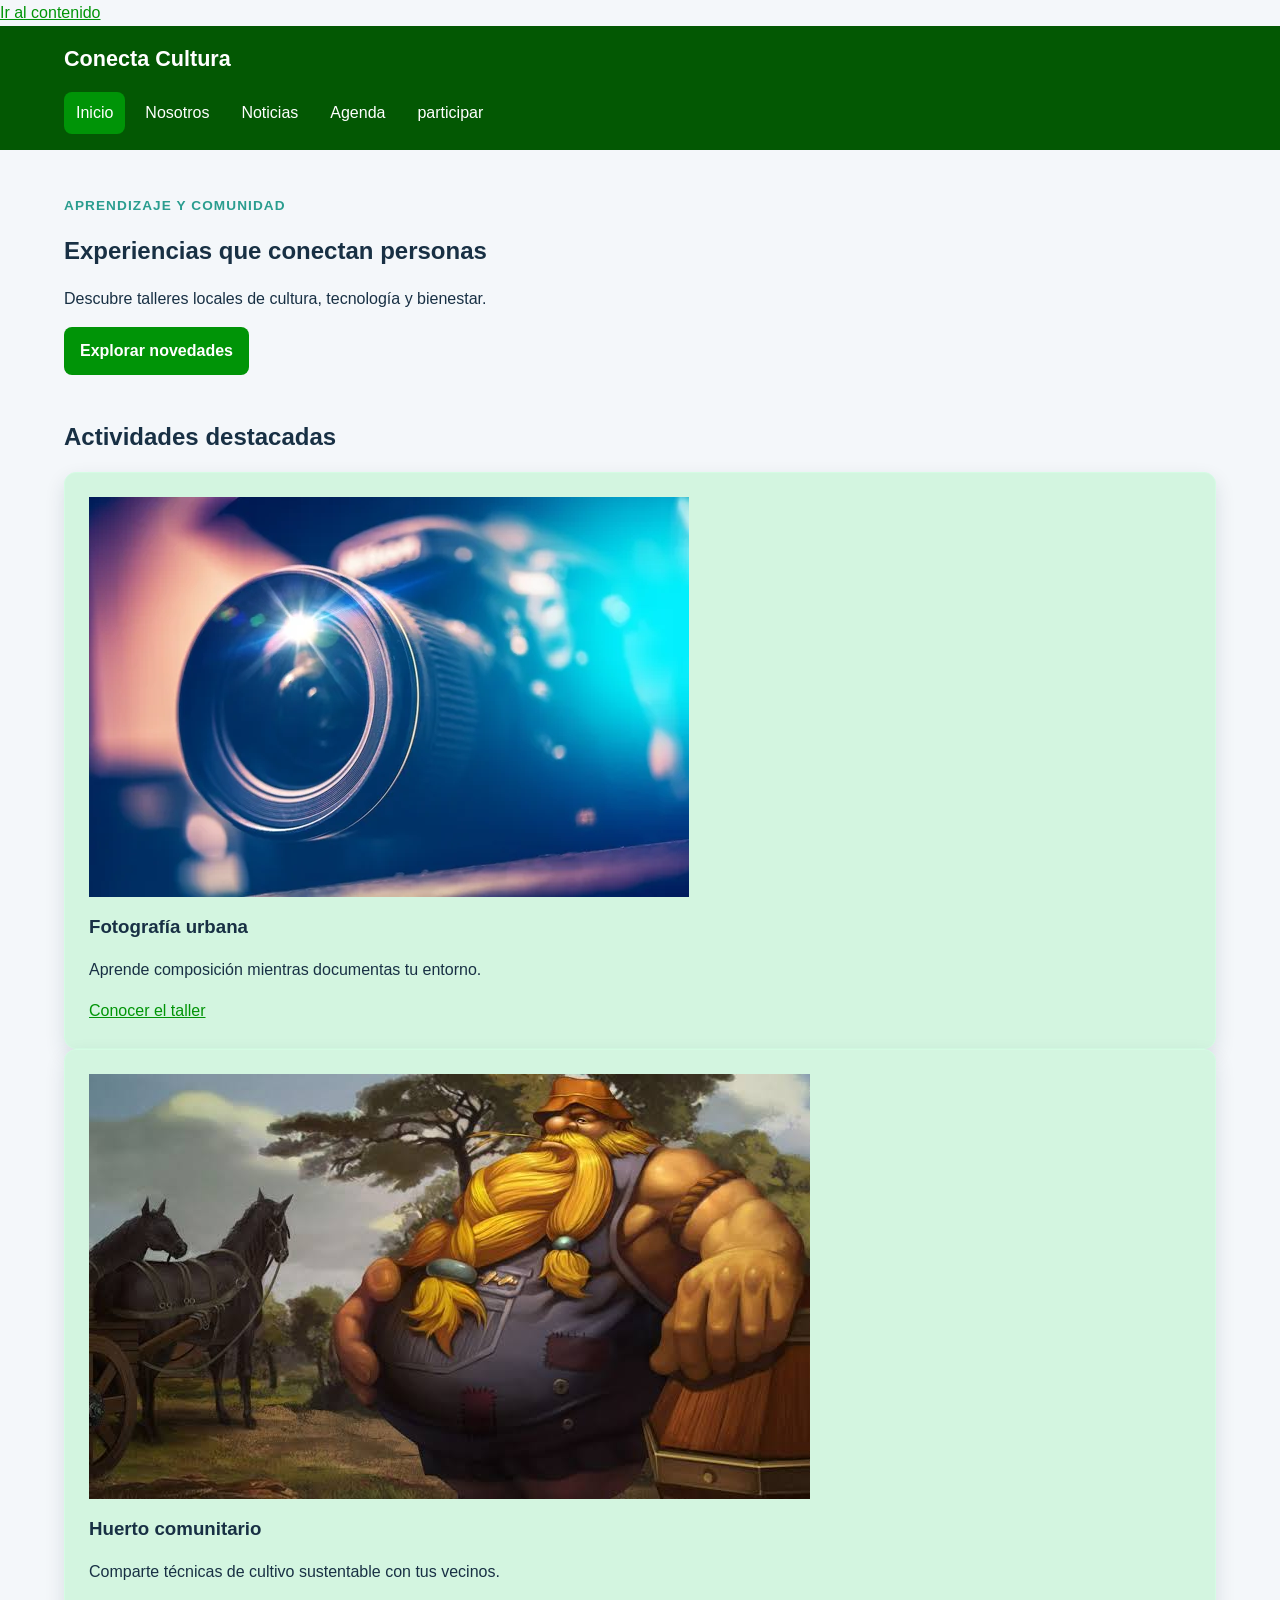
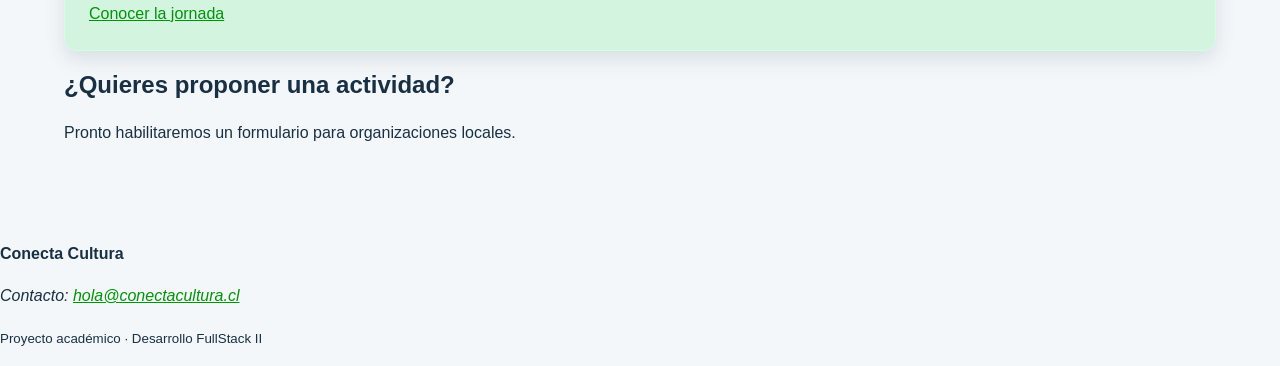
<file: index.html>
<!DOCTYPE html>
<html lang="es">
    <head>
        <meta charset="UTF-8">
        <meta name="viewport" content="width=device-width, initial-scale=1.0">
        <meta name="description" content="Talleres y actividades de Conecta Cultura">
        <title>Inicio | Conecta Cultura</title>
        <link rel="stylesheet" href="assets/css/estilos.css">
    </head>
    <body>
    <a class="salto-contenido" href="#contenido-principal">Ir al contenido</a>
<header class="cabecera-sitio">
    <a class="marca" href="index.html">Conecta Cultura</a>
        <nav aria-label="Navegación principal">
    <ul class="menu">
            <li><a href="index.html" aria-current="page">Inicio</a></li>
            <li><a href="nosotros.html">Nosotros</a></li>
            <li><a href="noticias.html">Noticias</a></li>
            <li><a href="agenda.html">Agenda</a></li>
            <li><a href="participar.html">participar</a></li>
    </ul>
    
</nav>
</header>
<main id="contenido-principal">
<section class="presentacion">
<p class="etiqueta">Aprendizaje y comunidad</p>
<h1>Experiencias que conectan personas</h1>
<p>Descubre talleres locales de cultura, tecnología y bienestar.</p>
<a class="boton" href="noticias.html">Explorar novedades</a>
</section>
<section aria-labelledby="titulo-actividades">
<h2 id="titulo-actividades">Actividades destacadas</h2>
<div class="grilla-tarjetas">
<article class="tarjeta">
<img src="assets/img/fotografia.jpg"
alt="Participantes fotografiando edificios del barrio">
<h3>Fotografía urbana</h3>
<p>Aprende composición mientras documentas tu entorno.</p>
<a href="noticia-detalle-1.html">Conocer el taller</a>
                </article>
                    <article class="tarjeta">
                    <img src="assets/img/huerto.jpg"
                    alt="Manos plantando una hierba en un huerto comunitario">
                    <h3>Huerto comunitario</h3>
                    <p>Comparte técnicas de cultivo sustentable con tus vecinos.</p>
                    <a href="noticia-detalle-2.html">Conocer la jornada</a>
                </article>
            </div>
        </section>
        <aside class="aviso" aria-labelledby="titulo-aviso">
            <h2 id="titulo-aviso">¿Quieres proponer una actividad?</h2>
            <p>Pronto habilitaremos un formulario para organizaciones locales.</p>
        </aside>
    </main>

    <footer class="pie-sitio">
        <p><strong>Conecta Cultura</strong></p>
        <address>Contacto: <a
href="mailto:hola@conectacultura.cl">hola@conectacultura.cl</a></address>
        <p><small>Proyecto académico · Desarrollo FullStack II</small></p>
    </footer>
    <script src="assets/js/app.js"></script>


</html>
</file>
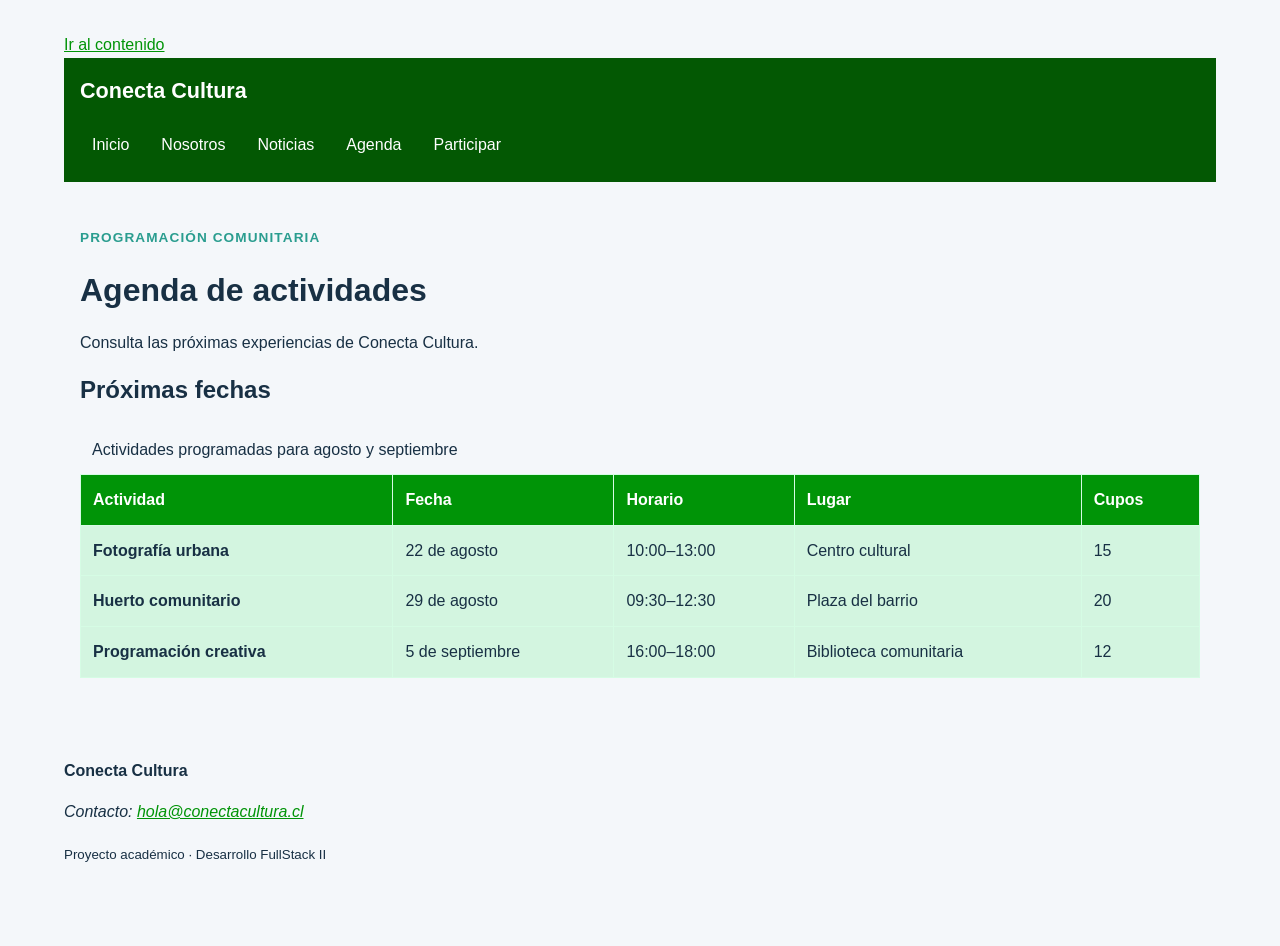
<file: agenda.html>
<!DOCTYPE html>
<html lang="es">

<main id="contenido-principal">
<head>
    <meta charset="UTF-8">
    <meta name="viewport" content="width=device-width, initial-scale=1.0">
    <meta name="description" content="Agenda de actividades de Conecta Cultura">
    <title>Agenda | Conecta Cultura</title>
    <link rel="stylesheet" href="assets/css/estilos.css">
</head>
<body>
    <a class="salto-contenido" href="#contenido-principal">Ir al contenido</a>

    <header class="cabecera-sitio">
        <a class="marca" href="index.html">Conecta Cultura</a>
        <nav aria-label="Navegación principal">
            <ul class="menu">
                <li><a href="index.html">Inicio</a></li>
                <li><a href="nosotros.html">Nosotros</a></li>
                <li><a href="noticias.html">Noticias</a></li>
                <li><a href="agenda.html" >Agenda</a></li>
                <li><a href="participar.html">Participar</a></li>
            </ul>
        </nav>
    </header>

    <main id="contenido-principal">
        <header class="encabezado-pagina">
            <p class="etiqueta">Programación comunitaria</p>
            <h1>Agenda de actividades</h1>
            <p>Consulta las próximas experiencias de Conecta Cultura.</p>
        </header>

        <section aria-labelledby="titulo-agenda">
            <h2 id="titulo-agenda">Próximas fechas</h2>
            <div class="tabla-contenedor" tabindex="0" aria-label="Agenda desplazable horizontalmente">
                <table>
                    <caption>Actividades programadas para agosto y septiembre</caption>
                    <thead>
                        <tr>
                            <th scope="col">Actividad</th>
                            <th scope="col">Fecha</th>
                            <th scope="col">Horario</th>
                            <th scope="col">Lugar</th>
                            <th scope="col">Cupos</th>
                        </tr>
                    </thead>
                    <tbody>
                        <tr>
                            <th scope="row">Fotografía urbana</th>
                            <td><time datetime="2026-08-22">22 de agosto</time></td>
                            <td><time datetime="10:00">10:00</time>–13:00</td>
                            <td>Centro cultural</td>
                            <td>15</td>
                        </tr>
                        <tr>
                            <th scope="row">Huerto comunitario</th>
                            <td><time datetime="2026-08-29">29 de agosto</time></td>
                            <td><time datetime="09:30">09:30</time>–12:30</td>
                            <td>Plaza del barrio</td>
                            <td>20</td>
                        </tr>

                        <tr>
                            <th scope="row">Programación creativa</th>
                            <td><time datetime="2026-09-05">5 de septiembre</time></td>
                            <td><time datetime="16:00">16:00</time>–18:00</td>
                            <td>Biblioteca comunitaria</td>
                            <td>12</td>
                        </tr>
                    </tbody>
                </table>
            </div>
        </section>
    </main>

    <footer class="pie-sitio">
        <p><strong>Conecta Cultura</strong></p>
        <address>Contacto: <a href="mailto:hola@conectacultura.cl">hola@conectacultura.cl</a></address>
        <p><small>Proyecto académico · Desarrollo FullStack II</small></p>
    </footer>

    <script src="assets/js/app.js"></script>
</body>
</html>
</file>
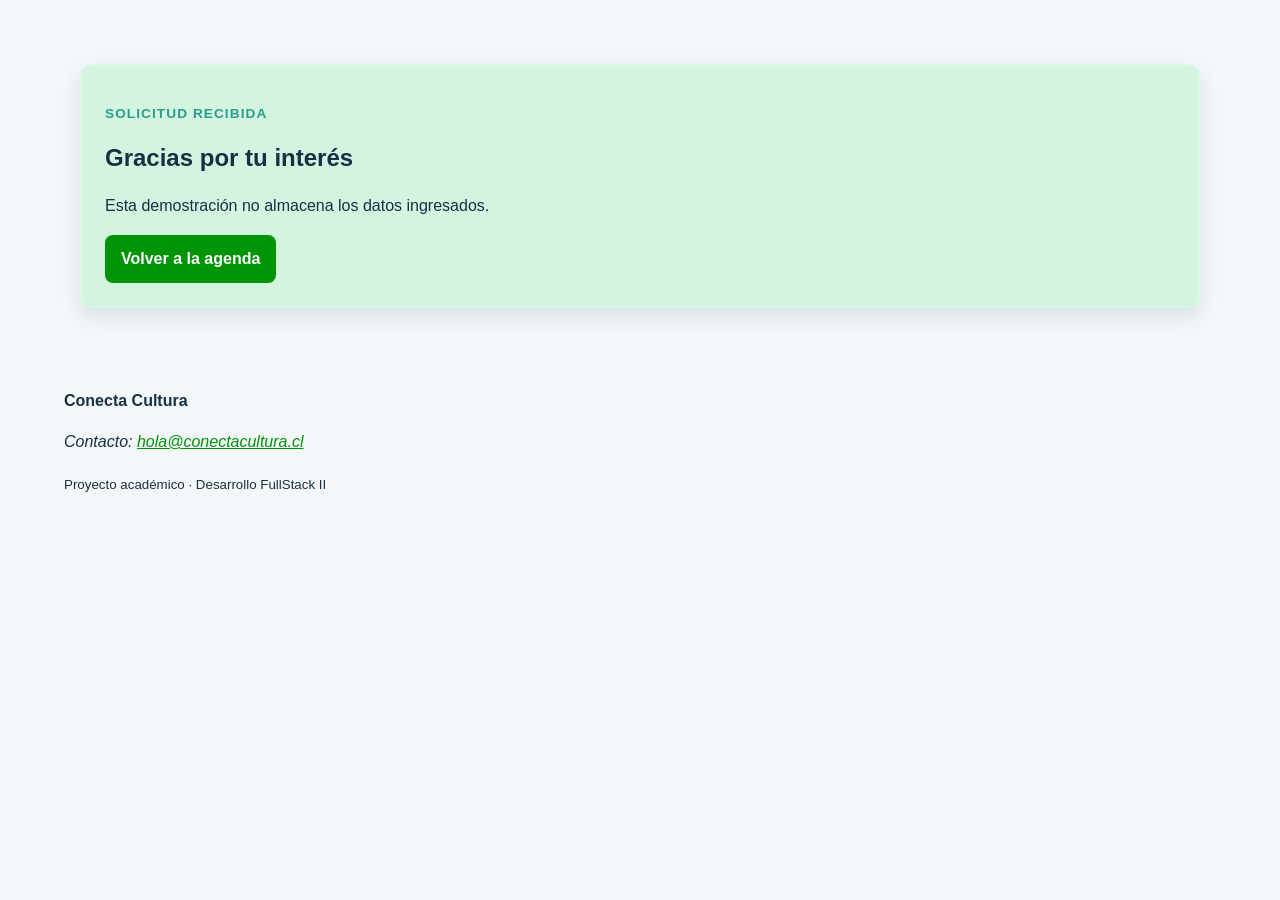
<file: confirmacion.html>
<!DOCTYPE html>
<html lang="es">
    
<main id="contenido-principal">
<head>
    <meta charset="UTF-8">
    <meta name="viewport" content="width=device-width, initial-scale=1.0">
    <meta name="description" content="Agenda de actividades de Conecta Cultura">
    <title>Agenda | Conecta Cultura</title>
    <link rel="stylesheet" href="assets/css/estilos.css">
</head>


<main id="contenido-principal">
<section class="mensaje-confirmacion">
<p class="etiqueta">Solicitud recibida</p>
<h1>Gracias por tu interés</h1>
<p>Esta demostración no almacena los datos ingresados.</p>
<a class="boton" href="agenda.html">Volver a la agenda</a>
</section>
</main>


    <footer class="pie-sitio">
        <p><strong>Conecta Cultura</strong></p>
        <address>Contacto: <a
href="mailto:hola@conectacultura.cl">hola@conectacultura.cl</a></address>
        <p><small>Proyecto académico · Desarrollo FullStack II</small></p>
    </footer>
    <script src="assets/js/app.js"></script>
    </html>
</file>
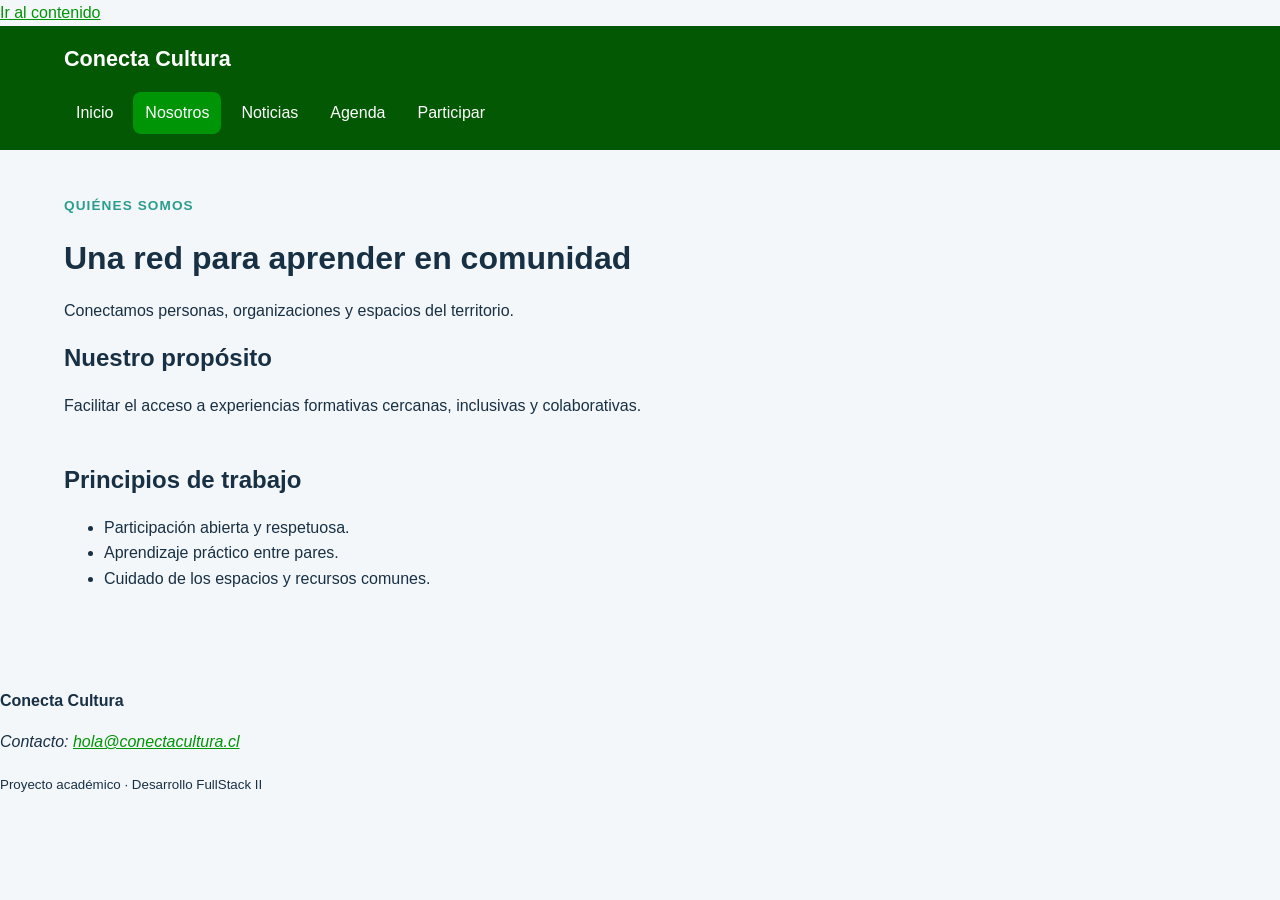
<file: nosotros.html>
<!DOCTYPE html>
<html lang="es">
    <head>
        <meta charset="UTF-8">
        <meta name="viewport" content="width=device-width, initial-scale=1.0">
        <meta name="description" content="Talleres y actividades de Conecta Cultura">
        <title>Inicio | Conecta Cultura</title>
        <link rel="stylesheet" href="assets/css/estilos.css">
    </head>
    <body>
    <a class="salto-contenido" href="#contenido-principal">Ir al contenido</a>
<header class="cabecera-sitio">
    <a class="marca" href="index.html">Conecta Cultura</a>
        <nav aria-label="Navegación principal">
    <ul class="menu">
            <li><a href="index.html">Inicio</a></li>
            <li><a href="nosotros.html" aria-current="page">Nosotros</a></li>
            <li><a href="noticias.html">Noticias</a></li>
            <li><a href="agenda.html" >Agenda</a></li>
            <li><a href="participar.html">Participar</a></li>
    </ul>
</nav>
</header>
<main id="contenido-principal">
<header class="encabezado-pagina">
<p class="etiqueta">Quiénes somos</p>
<h1>Una red para aprender en comunidad</h1>
<p>Conectamos personas, organizaciones y espacios del territorio.</p>
</header>
<section aria-labelledby="titulo-proposito">
<h2 id="titulo-proposito">Nuestro propósito</h2>
<p>Facilitar el acceso a experiencias formativas cercanas,
inclusivas y colaborativas.</p>
</section>
<section aria-labelledby="titulo-principios">
<h2 id="titulo-principios">Principios de trabajo</h2>
<ul>
<li>Participación abierta y respetuosa.</li>
<li>Aprendizaje práctico entre pares.</li>
<li>Cuidado de los espacios y recursos comunes.</li>
</ul>
</section>
</main>

    <footer class="pie-sitio">
        <p><strong>Conecta Cultura</strong></p>
        <address>Contacto: <a
href="mailto:hola@conectacultura.cl">hola@conectacultura.cl</a></address>
        <p><small>Proyecto académico · Desarrollo FullStack II</small></p>
    </footer>
    <script src="assets/js/app.js"></script>
</body>
</html>
</file>
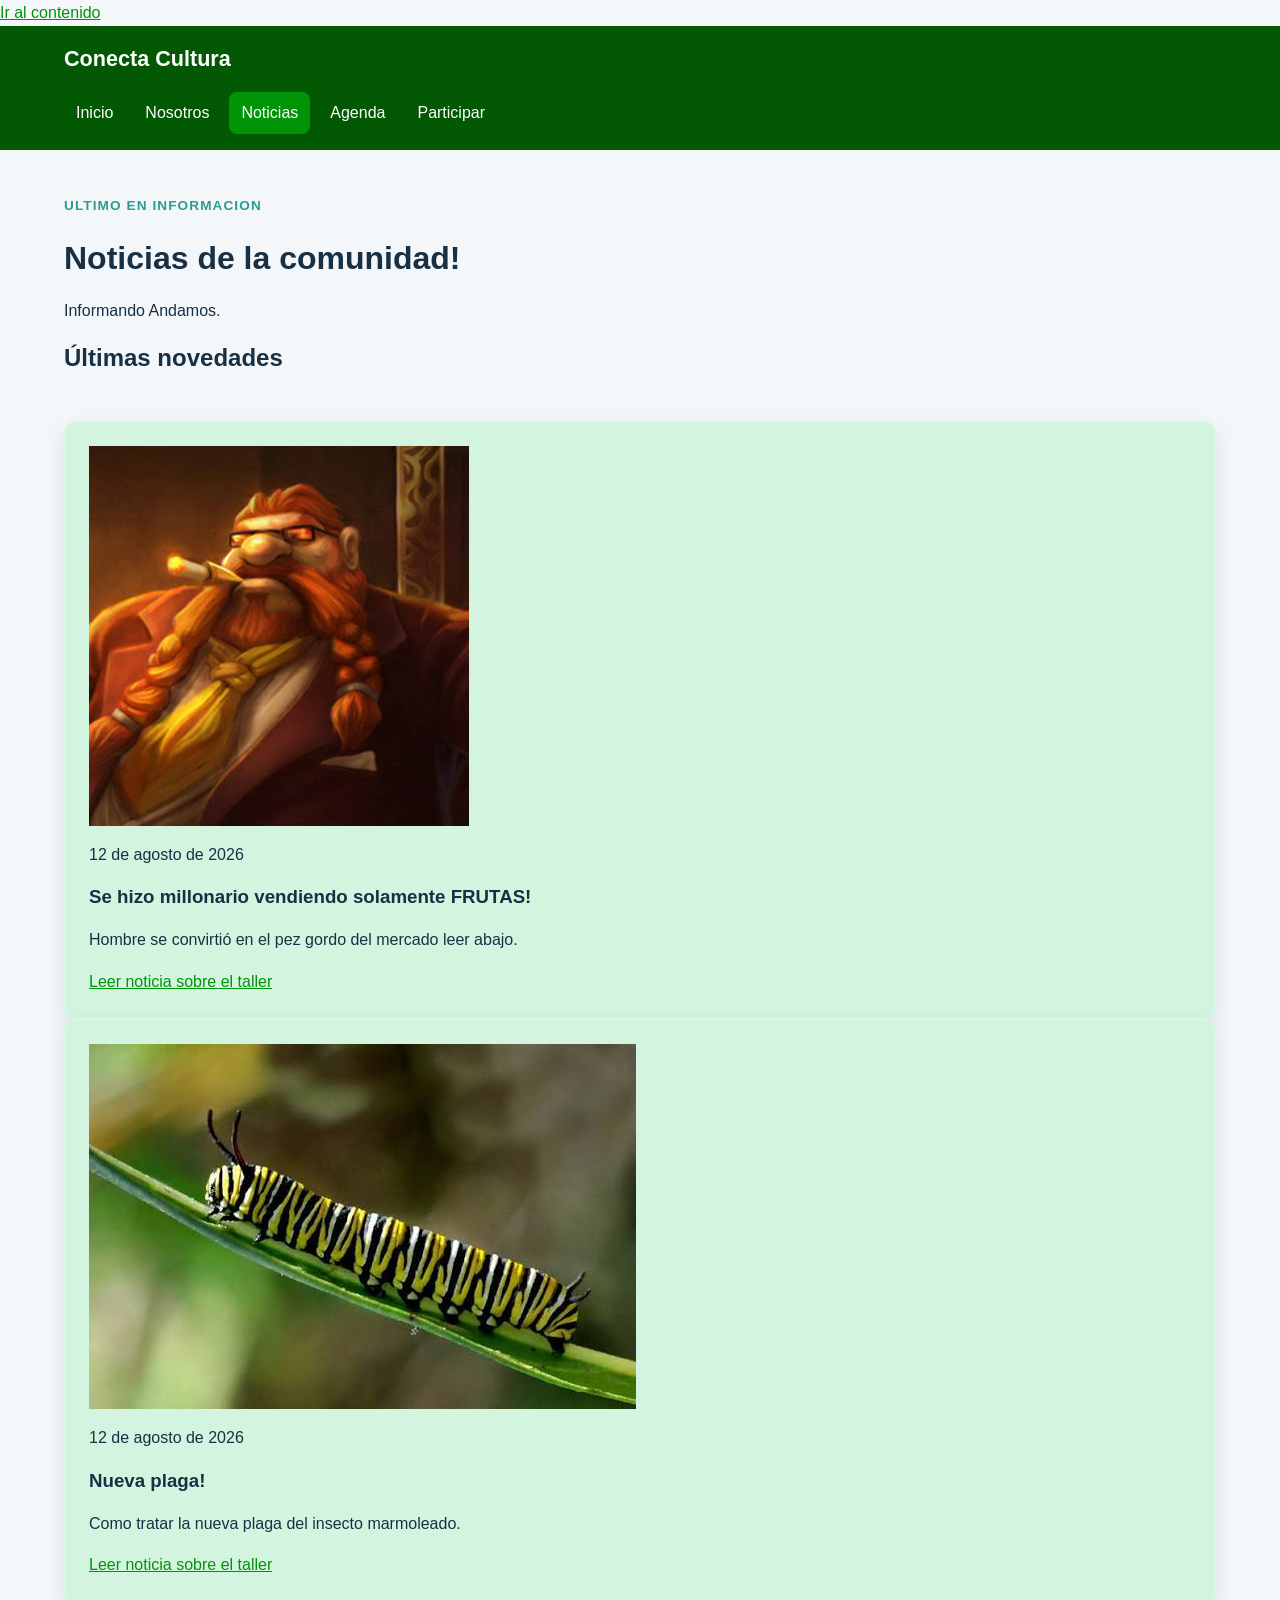
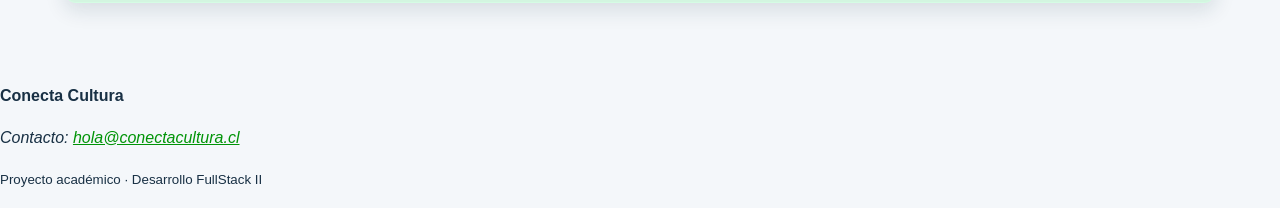
<file: noticias.html>
<!DOCTYPE html>
<html lang="es">
    <head>
        <meta charset="UTF-8">
        <meta name="viewport" content="width=device-width, initial-scale=1.0">
        <meta name="description" content="Talleres y actividades de Conecta Cultura">
        <title>Inicio | Conecta Cultura</title>
        <link rel="stylesheet" href="assets/css/estilos.css">
    </head>
    <body>
    <a class="salto-contenido" href="#contenido-principal">Ir al contenido</a>
<header class="cabecera-sitio">
    <a class="marca" href="index.html">Conecta Cultura</a>
        <nav aria-label="Navegación principal">
    <ul class="menu">
            <li><a href="index.html">Inicio</a></li>
            <li><a href="nosotros.html">Nosotros</a></li>
            <li><a href="noticias.html"aria-current="page">Noticias</a></li>
            <li><a href="agenda.html">Agenda</a></li>
            <li><a href="participar.html">Participar</a></li>
    </ul>
</nav>
</header>
<main id="contenido-principal">
<header class="encabezado-pagina">
<p class="etiqueta">Ultimo en informacion</p>
<h1>Noticias de la comunidad!</h1>
<p>Informando Andamos.</p>
</header>
<section aria-labelledby="titulo-proposito">
<h2 id="titulo-proposito">Últimas novedades</h2>
</section>
<section aria-labelledby="titulo-principios">

<article class="tarjeta">
<img src="assets/img/noticia-1.jpg"
alt="Participantes de un taller de fotografía urbana">
<p><time datetime="2026-08-12">12 de agosto de 2026</time></p>
<h3>Se hizo millonario vendiendo solamente FRUTAS!</h3>
<p>Hombre se convirtió en el pez gordo del mercado leer  abajo.</p>
<a href="noticia-detalle-1.html">Leer noticia sobre el taller</a>
</article>

<article class="tarjeta">
<img src="assets/img/insecto.jpg"
alt="Participantes de un taller de fotografía urbana">
<p><time datetime="2026-08-14">12 de agosto de 2026</time></p>
<h3>Nueva plaga!</h3>
<p>Como tratar la nueva plaga del insecto marmoleado.</p>
<a href="noticia-detalle-2.html">Leer noticia sobre el taller</a>
</article>

</main>

    <footer class="pie-sitio">
        <p><strong>Conecta Cultura</strong></p>
        <address>Contacto: <a
href="mailto:hola@conectacultura.cl">hola@conectacultura.cl</a></address>
        <p><small>Proyecto académico · Desarrollo FullStack II</small></p>
    </footer>
    <script src="assets/js/app.js"></script>
</body>
</html>
</file>
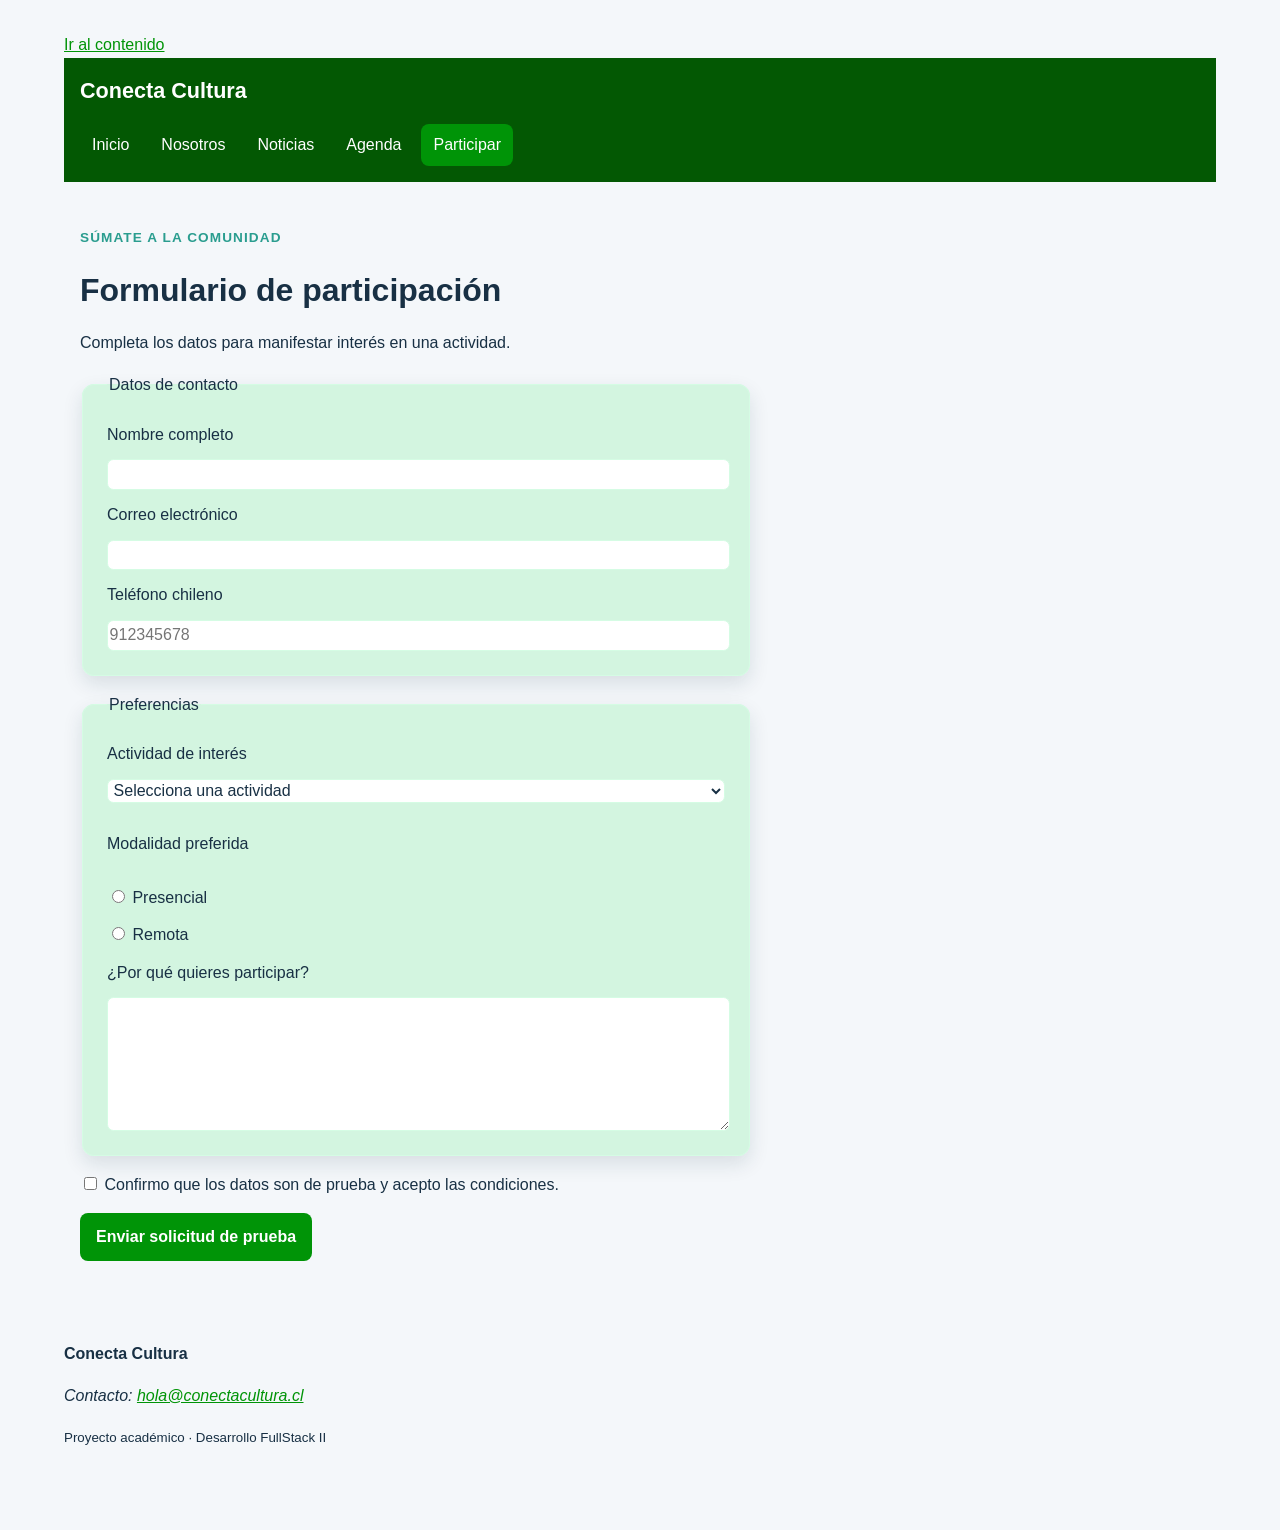
<file: participar.html>
<!DOCTYPE html>
<html lang="es">
    
<main id="contenido-principal">
<head>
    <meta charset="UTF-8">
    <meta name="viewport" content="width=device-width, initial-scale=1.0">
    <meta name="description" content="Agenda de actividades de Conecta Cultura">
    <title>Agenda | Conecta Cultura</title>
    <link rel="stylesheet" href="assets/css/estilos.css">

</head>
<body>
    <a class="salto-contenido" href="#contenido-principal">Ir al contenido</a>

    <header class="cabecera-sitio">
        <a class="marca" href="index.html">Conecta Cultura</a>
        <nav aria-label="Navegación principal">
            <ul class="menu">
                <li><a href="index.html">Inicio</a></li>
                <li><a href="nosotros.html">Nosotros</a></li>
                <li><a href="noticias.html">Noticias</a></li>
                <li><a href="agenda.html" >Agenda</a></li>
                <li><a href="participar.html" aria-current="page">Participar</a></li>
            </ul>
        </nav>
    </header>


<main id="contenido-principal">
<header class="encabezado-pagina">
<p class="etiqueta">Súmate a la comunidad</p>
<h1>Formulario de participación</h1>
<p>Completa los datos para manifestar interés en una actividad.</p>
</header>
<form class="formulario" action="confirmacion.html" method="get">
<fieldset>
<legend>Datos de contacto</legend>
<label for="nombre">Nombre completo</label>
<input id="nombre" name="nombre" type="text"
autocomplete="name" minlength="3" maxlength="80" required>
<label for="correo">Correo electrónico</label>
<input id="correo" name="correo" type="email"
autocomplete="email" required>
<label for="telefono">Teléfono chileno</label>
<input id="telefono" name="telefono" type="tel"
autocomplete="tel" placeholder="912345678"
pattern="[0-9]{9}" title="Ingresa 9 dígitos" required>
</fieldset>
<fieldset>
<legend>Preferencias</legend>
<label for="actividad">Actividad de interés</label>
<select id="actividad" name="actividad" required>
<option value="">Selecciona una actividad</option>
<option value="fotografia">Fotografía urbana</option>
<option value="huerto">Huerto comunitario</option>
<option value="programacion">Programación creativa</option>
</select>
<p>Modalidad preferida</p>
<label><input type="radio" name="modalidad"
value="presencial" required> Presencial</label>
<label><input type="radio" name="modalidad"
value="remota"> Remota</label>
<label for="motivacion">¿Por qué quieres participar?</label>
<textarea id="motivacion" name="motivacion"
rows="5" minlength="20" maxlength="500" required></textarea>
</fieldset>
<label>
<input type="checkbox" name="acepta_condiciones" required>
Confirmo que los datos son de prueba y acepto las condiciones.
</label>
<button type="submit">Enviar solicitud de prueba</button>
</form>
</main>
    <footer class="pie-sitio">
        <p><strong>Conecta Cultura</strong></p>
        <address>Contacto: <a
href="mailto:hola@conectacultura.cl">hola@conectacultura.cl</a></address>
        <p><small>Proyecto académico · Desarrollo FullStack II</small></p>
    </footer>
    <script src="assets/js/app.js"></script>
</body>
</html>
</file>
<file: assets/css/estilos.css>
/* 1. Variables */

/* 2. Base y tipografía */
/* 3. Estructura */
/* 4. Navegación */
/* 5. Componentes */
/* 6. Tablas y formularios */
/* 7. Multimedia y utilidades */


:root {
--color-primario: #009407;
--color-primario-oscuro: #035803;
--color-secundario: #2a9d8f;
--color-acento: #f4a261;
--color-texto: #183044;
--color-texto-suave: #526575;
--color-fondo: #f4f7fa;
--color-superficie: #d3f5e0;
--color-borde: #d5fce4;
--fuente-base: Arial, Helvetica, sans-serif;
--radio: 0.75rem;
--sombra: 0 0.5rem 1.25rem rgb(20 48 68 / 12%);
--ancho-contenido: 72rem;
}

::before
::after{
    box-sizing: border-box;
}

html {
scroll-behavior: smooth;
}

body {
margin: 0;
color: var(--color-texto);
background: var(--color-fondo);
font-family: var(--fuente-base);
font-size: 1rem;
line-height: 1.6;
}

img,
video {
display: block;
max-width: 100%;
height: auto;
}

a {
color: var(--color-primario);
}

h1,
h2,
h3 {
line-height: 1.2;
text-wrap: balance;
}

main {
width: min(100% - 2rem, var(--ancho-contenido));
margin-inline: auto;
}

main {
padding-block: 2rem 4rem;
}

section + section {
margin-top: 3rem;
}

/* -------- */

.cabecera-sitio {
padding: 1rem max(1rem, calc((100% - var(--ancho-contenido)) / 2));
color: #ffffff;
background: var(--color-primario-oscuro);
}

.marca {
color: #ffffff;
font-size: 1.35rem;
font-weight: 700;
text-decoration: none;
}

.menu {
display: flex;
flex-wrap: wrap;
gap: 0.5rem;
margin: 1rem 0 0;
padding: 0;
list-style: none;
}

.menu a {
    display: inline-block;
padding: 0.5rem 0.75rem;
color: #ffffff;
border-radius: 0.5rem;
text-decoration: none;
}

.menu a:hover,
.menu a[aria-current="page"] {
background: var(--color-primario);
}

/* ------------*/

.etiqueta {
margin-bottom: 0.25rem;
color: var(--color-secundario);
font-size: 0.85rem;
font-weight: 700;
letter-spacing: 0.08em;
text-transform: uppercase;
}
.tarjeta,
.mensaje-confirmacion,
.formulario fieldset {
padding: 1.5rem;
background: var(--color-superficie);
border: 1px solid var(--color-borde);
border-radius: var(--radio);
box-shadow: var(--sombra);
}
.boton,
button {
display: inline-block;
width: fit-content;
padding: 0.7rem 1rem;
color: #ffffff;
background: var(--color-primario);
border: 0;
border-radius: 0.5rem;
font: inherit;
font-weight: 700;
text-decoration: none;
cursor: pointer;
}
.boton:hover,
button:hover {
background: var(--color-primario-oscuro);
}

/* ------*/

.tabla-contenedor {
max-width: 100%;
overflow-x: auto;
}

table {
width: 100%;
border-collapse: collapse;
background: var(--color-superficie);
}

caption,
th,
td {
padding: 0.75rem;
text-align: left;
}

th,
td {
border: 1px solid var(--color-borde);
}

thead {
color: #ffffff;
background: var(--color-primario);
}

.formulario {
display: grid;
gap: 1rem;
max-width: 42rem;
}

.formulario fieldset {
display: grid;
gap: 0.75rem;
}

.formulario input,
.formulario select,
.formulario textarea {
width: 100%;
padding: 0.100rem;
color: inherit;
background: #ffffff;
border: 1px solid var(--color-borde);
border-radius: 0.4rem;
font: inherit;
}

.formulario input[type="radio"],
.formulario input[type="checkbox"] {
width: auto;
}


/* ------------- */
</file>
